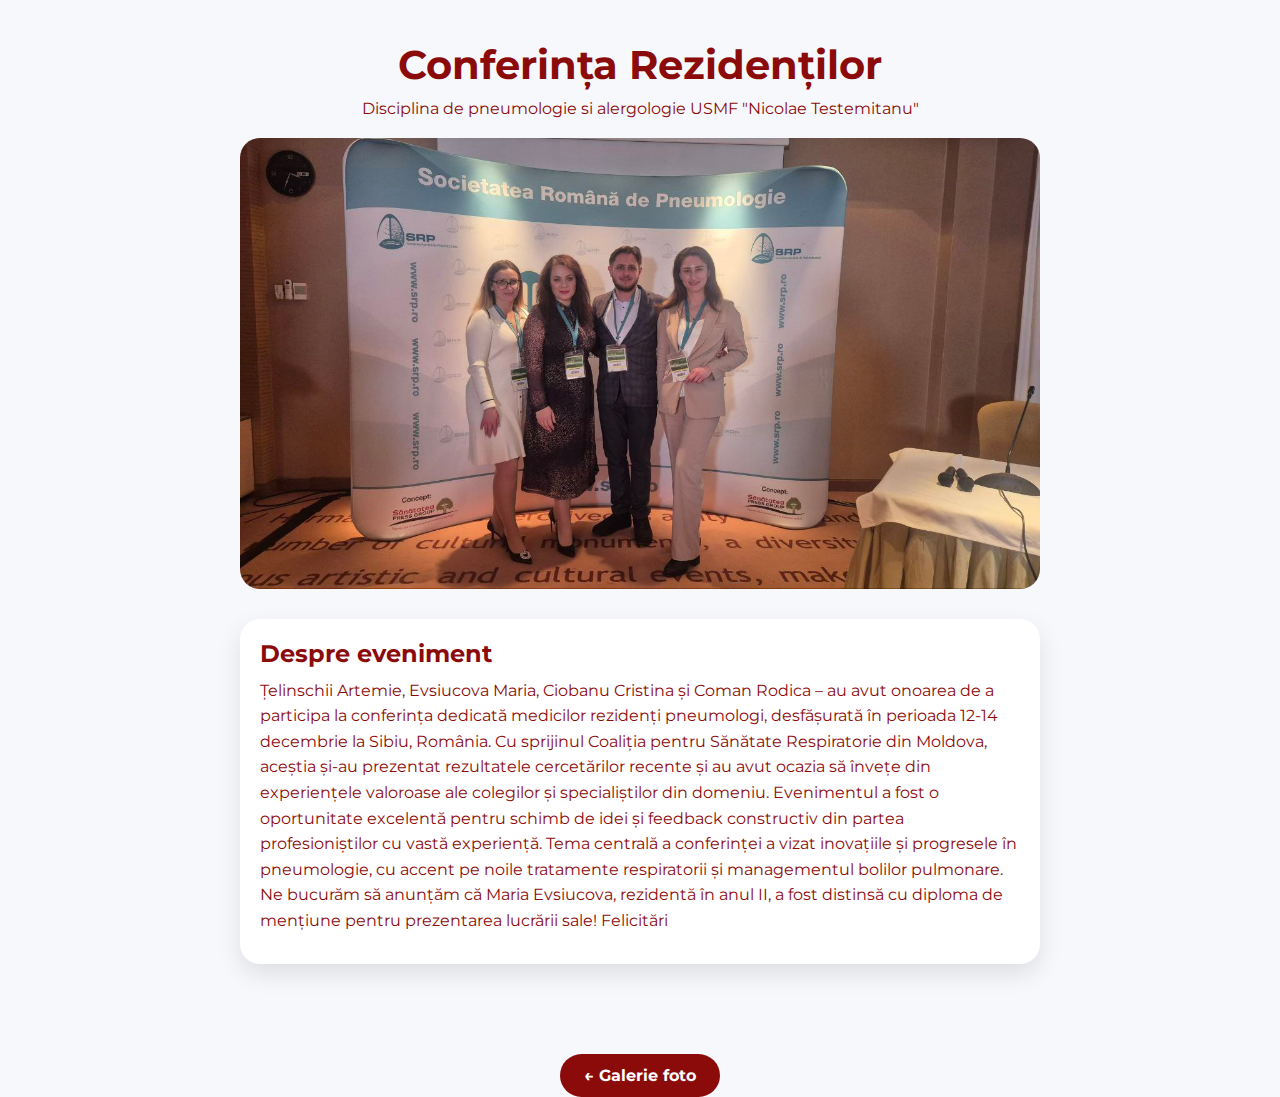
<file: 11.html>
<!DOCTYPE html>
<html lang="ru">
<head>
  <meta charset="UTF-8" />
  <meta name="viewport" content="width=device-width, initial-scale=1.0"/>
  <title>Coalitia pentru Sanatate Respiratorie din Moldova</title>
  <link href="https://fonts.googleapis.com/css2?family=Montserrat:wght@400;700&display=swap" rel="stylesheet">
  <style>
    * {
      box-sizing: border-box;
      margin: 0;
      padding: 0;
    }

    html, body {
      height: 100%;
    }

    body {
      font-family: 'Montserrat', sans-serif;
      background: #f7f8fc;
      color: #8b0b0b;
      display: flex;
      flex-direction: column;
    }

    main {
      flex: 1;
    }

    header {
      text-align: center;
      padding: 40px 20px 20px;
      animation: fadeIn 1s ease forwards;
    }

    header h1 {
      font-size: 2.5rem;
      margin-bottom: 10px;
    }

    .event-cover {
      width: 100%;
      max-width: 800px;
      margin: 0 auto;
      border-radius: 20px;
      overflow: hidden;
      animation: slideUp 1.2s ease forwards;
    }

    .event-cover img {
      width: 100%;
      display: block;
    }

    .event-info {
      max-width: 800px;
      margin: 30px auto;
      padding: 20px;
      background: white;
      border-radius: 20px;
      box-shadow: 0 10px 25px rgba(0,0,0,0.1);
      animation: fadeIn 1.5s ease forwards;
    }

    .event-info p {
      margin: 10px 0;
      line-height: 1.6;
    }

    .gallery {
      display: flex;
      gap: 15px;
      overflow-x: auto;
      padding: 20px;
      max-width: 800px;
      margin: 0 auto;
      animation: slideUp 1.7s ease forwards;
    }

    .gallery img {
      height: 150px;
      border-radius: 12px;
      transition: transform 0.3s;
    }

    .gallery img:hover {
      transform: scale(1.05);
    }

    .back-button {
      display: inline-block;
      text-align: center;
      margin: 20px auto 40px;
      padding: 12px 24px;
      background: #8b0b0b;
      color: white;
      border-radius: 30px;
      text-decoration: none;
      font-weight: bold;
      transition: background 0.3s;
      animation: fadeIn 2s ease forwards;
    }

    .back-button:hover {
      background: #ff0000;
    }

    @keyframes fadeIn {
      from { opacity: 0; transform: translateY(20px); }
      to { opacity: 1; transform: translateY(0); }
    }

    @keyframes slideUp {
      from { opacity: 0; transform: translateY(50px); }
      to { opacity: 1; transform: translateY(0); }
    }

    @media (max-width: 600px) {
      header h1 {
        font-size: 1.7rem;
      }

      .gallery img {
        height: 100px;
      }
    }
  </style>
</head>
<body>

  <main>
    <header>
      <h1>Conferința Rezidenților</h1>
      <p>Disciplina de pneumologie si alergologie USMF "Nicolae Testemitanu"</p>
    </header>

    <div class="event-cover">
      <img src="11.jpg" alt="Обложка события">
    </div>

    <div class="event-info">
      <h2>Despre eveniment</h2>
      <p>Țelinschii Artemie, Evsiucova Maria, Ciobanu Cristina și Coman Rodica – au avut onoarea de a participa la conferința dedicată medicilor rezidenți pneumologi, desfășurată în perioada 12-14 decembrie la Sibiu, România.
        Cu sprijinul Coaliția pentru Sănătate Respiratorie din Moldova, aceștia și-au prezentat rezultatele cercetărilor recente și au avut ocazia să învețe din experiențele valoroase ale colegilor și specialiștilor din domeniu.
         Evenimentul a fost o oportunitate excelentă pentru schimb de idei și feedback constructiv din partea profesioniștilor cu vastă experiență. Tema centrală a conferinței a vizat inovațiile și progresele în pneumologie, cu accent pe noile tratamente respiratorii și managementul bolilor pulmonare.
         Ne bucurăm să anunțăm că Maria Evsiucova, rezidentă în anul II, a fost distinsă cu diploma de mențiune pentru prezentarea lucrării sale!
        Felicitări 
        </p>
      
    </div>

    <div class="gallery">
          </div>
  </main>

  <a href="galerie foto.html" class="back-button">← Galerie foto</a>

</body>
</html>
</file>
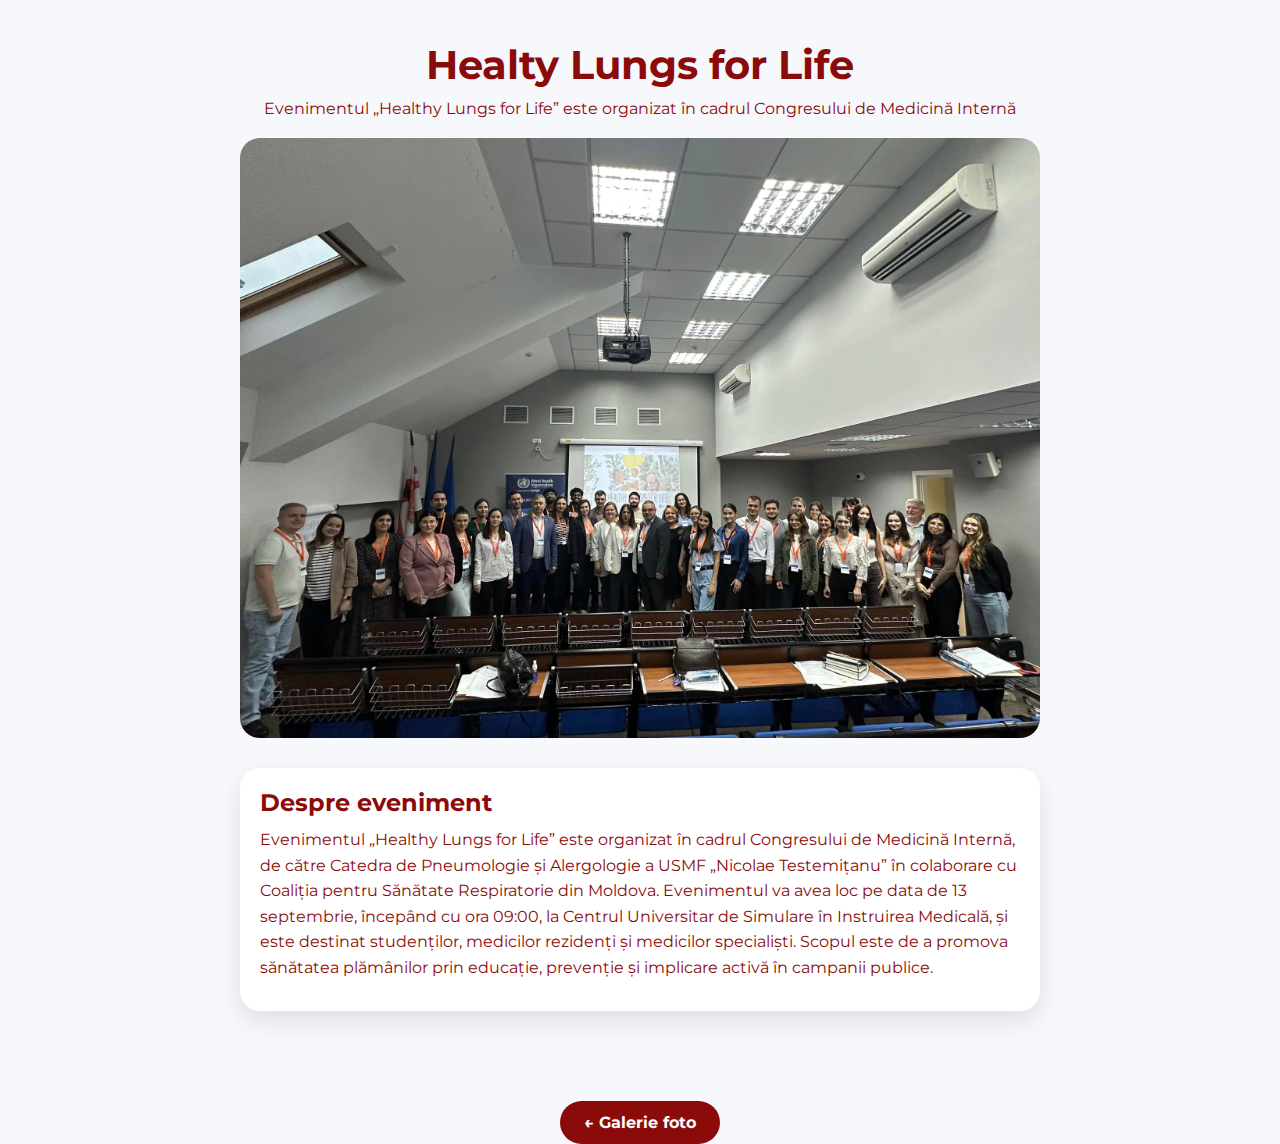
<file: 12.html>
<!DOCTYPE html>
<html lang="ru">
<head>
  <meta charset="UTF-8" />
  <meta name="viewport" content="width=device-width, initial-scale=1.0"/>
  <title>Coalitia pentru Sanatate Respiratorie din Moldova</title>
  <link href="https://fonts.googleapis.com/css2?family=Montserrat:wght@400;700&display=swap" rel="stylesheet">
  <style>
    * {
      box-sizing: border-box;
      margin: 0;
      padding: 0;
    }

    html, body {
      height: 100%;
    }

    body {
      font-family: 'Montserrat', sans-serif;
      background: #f7f8fc;
      color: #8b0b0b;
      display: flex;
      flex-direction: column;
    }

    main {
      flex: 1;
    }

    header {
      text-align: center;
      padding: 40px 20px 20px;
      animation: fadeIn 1s ease forwards;
    }

    header h1 {
      font-size: 2.5rem;
      margin-bottom: 10px;
    }

    .event-cover {
      width: 100%;
      max-width: 800px;
      margin: 0 auto;
      border-radius: 20px;
      overflow: hidden;
      animation: slideUp 1.2s ease forwards;
    }

    .event-cover img {
      width: 100%;
      display: block;
    }

    .event-info {
      max-width: 800px;
      margin: 30px auto;
      padding: 20px;
      background: white;
      border-radius: 20px;
      box-shadow: 0 10px 25px rgba(0,0,0,0.1);
      animation: fadeIn 1.5s ease forwards;
    }

    .event-info p {
      margin: 10px 0;
      line-height: 1.6;
    }

    .gallery {
      display: flex;
      gap: 15px;
      overflow-x: auto;
      padding: 20px;
      max-width: 800px;
      margin: 0 auto;
      animation: slideUp 1.7s ease forwards;
    }

    .gallery img {
      height: 150px;
      border-radius: 12px;
      transition: transform 0.3s;
    }

    .gallery img:hover {
      transform: scale(1.05);
    }

    .back-button {
      display: inline-block;
      text-align: center;
      margin: 20px auto 40px;
      padding: 12px 24px;
      background: #8b0b0b;
      color: white;
      border-radius: 30px;
      text-decoration: none;
      font-weight: bold;
      transition: background 0.3s;
      animation: fadeIn 2s ease forwards;
    }

    .back-button:hover {
      background: #ff0000;
    }

    @keyframes fadeIn {
      from { opacity: 0; transform: translateY(20px); }
      to { opacity: 1; transform: translateY(0); }
    }

    @keyframes slideUp {
      from { opacity: 0; transform: translateY(50px); }
      to { opacity: 1; transform: translateY(0); }
    }

    @media (max-width: 600px) {
      header h1 {
        font-size: 1.7rem;
      }

      .gallery img {
        height: 100px;
      }
    }
  </style>
</head>
<body>

  <main>
    <header>
      <h1>Healty Lungs for Life</h1>
      <p>Evenimentul „Healthy Lungs for Life” este organizat în cadrul Congresului de Medicină Internă</p>
    </header>

    <div class="event-cover">
      <img src="12.jpg" alt="Обложка события">
    </div>

    <div class="event-info">
      <h2>Despre eveniment</h2>
      <p>Evenimentul „Healthy Lungs for Life” este organizat în cadrul Congresului de Medicină Internă, de către Catedra de Pneumologie și Alergologie a USMF „Nicolae Testemițanu” în colaborare cu Coaliția pentru Sănătate Respiratorie din Moldova.
        Evenimentul va avea loc pe data de 13 septembrie, începând cu ora 09:00, la Centrul Universitar de Simulare în Instruirea Medicală, și este destinat studenților, medicilor rezidenți și medicilor specialiști. Scopul este de a promova sănătatea plămânilor prin educație, prevenție și implicare activă în campanii publice.
        
        </p>
      
    </div>

    <div class="gallery">
          </div>
  </main>

  <a href="galerie foto.html" class="back-button">← Galerie foto</a>

</body>
</html>
</file>
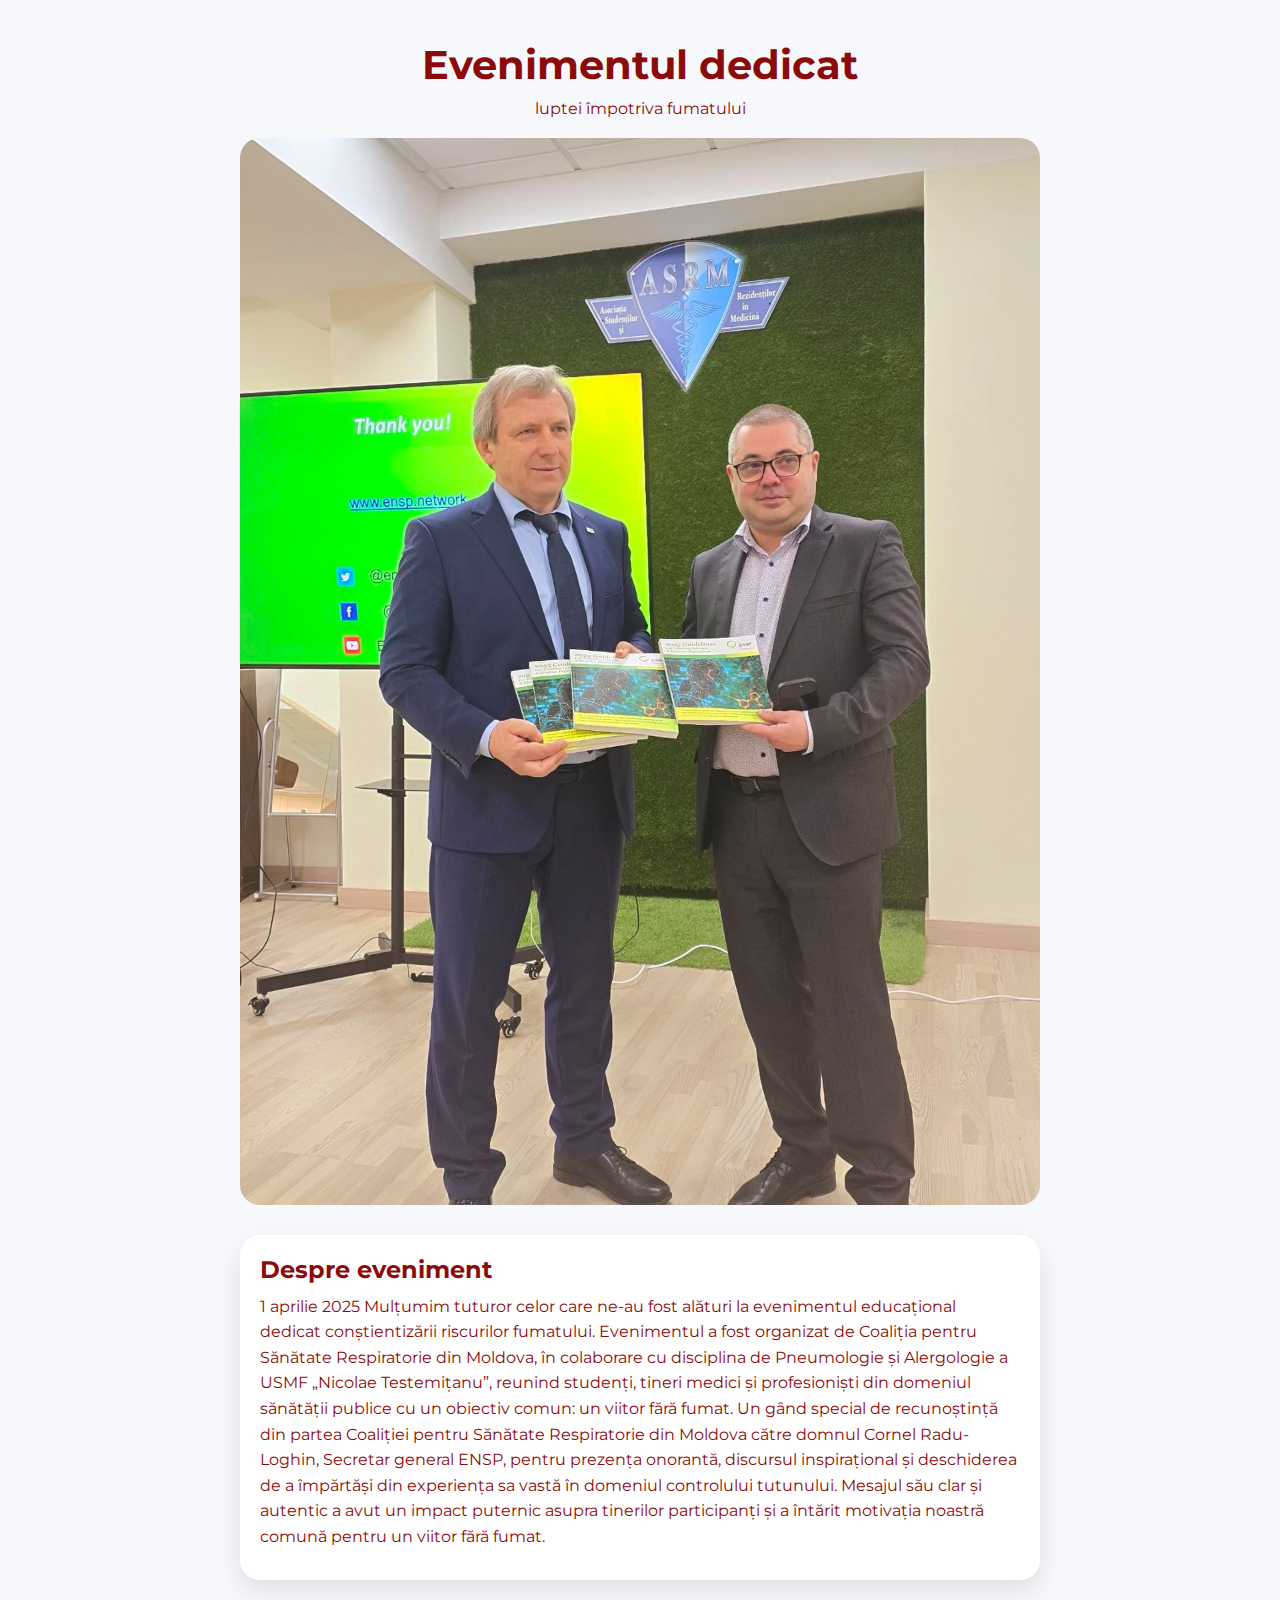
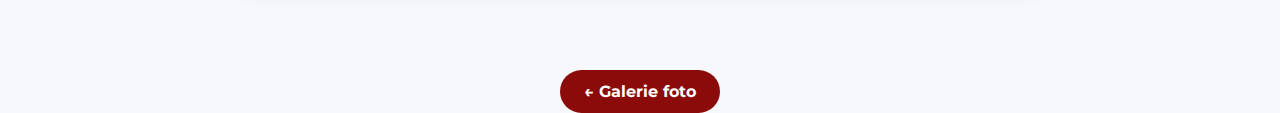
<file: 13.html>
<!DOCTYPE html>
<html lang="ru">
<head>
  <meta charset="UTF-8" />
  <meta name="viewport" content="width=device-width, initial-scale=1.0"/>
  <title>Coalitia pentru Sanatate Respiratorie din Moldova</title>
  <link href="https://fonts.googleapis.com/css2?family=Montserrat:wght@400;700&display=swap" rel="stylesheet">
  <style>
    * {
      box-sizing: border-box;
      margin: 0;
      padding: 0;
    }

    html, body {
      height: 100%;
    }

    body {
      font-family: 'Montserrat', sans-serif;
      background: #f7f8fc;
      color: #8b0b0b;
      display: flex;
      flex-direction: column;
    }

    main {
      flex: 1;
    }

    header {
      text-align: center;
      padding: 40px 20px 20px;
      animation: fadeIn 1s ease forwards;
    }

    header h1 {
      font-size: 2.5rem;
      margin-bottom: 10px;
    }

    .event-cover {
      width: 100%;
      max-width: 800px;
      margin: 0 auto;
      border-radius: 20px;
      overflow: hidden;
      animation: slideUp 1.2s ease forwards;
    }

    .event-cover img {
      width: 100%;
      display: block;
    }

    .event-info {
      max-width: 800px;
      margin: 30px auto;
      padding: 20px;
      background: white;
      border-radius: 20px;
      box-shadow: 0 10px 25px rgba(0,0,0,0.1);
      animation: fadeIn 1.5s ease forwards;
    }

    .event-info p {
      margin: 10px 0;
      line-height: 1.6;
    }

    .gallery {
      display: flex;
      gap: 15px;
      overflow-x: auto;
      padding: 20px;
      max-width: 800px;
      margin: 0 auto;
      animation: slideUp 1.7s ease forwards;
    }

    .gallery img {
      height: 150px;
      border-radius: 12px;
      transition: transform 0.3s;
    }

    .gallery img:hover {
      transform: scale(1.05);
    }

    .back-button {
      display: inline-block;
      text-align: center;
      margin: 20px auto 40px;
      padding: 12px 24px;
      background: #8b0b0b;
      color: white;
      border-radius: 30px;
      text-decoration: none;
      font-weight: bold;
      transition: background 0.3s;
      animation: fadeIn 2s ease forwards;
    }

    .back-button:hover {
      background: #ff0000;
    }

    @keyframes fadeIn {
      from { opacity: 0; transform: translateY(20px); }
      to { opacity: 1; transform: translateY(0); }
    }

    @keyframes slideUp {
      from { opacity: 0; transform: translateY(50px); }
      to { opacity: 1; transform: translateY(0); }
    }

    @media (max-width: 600px) {
      header h1 {
        font-size: 1.7rem;
      }

      .gallery img {
        height: 100px;
      }
    }
  </style>
</head>
<body>

  <main>
    <header>
      <h1>Evenimentul dedicat</h1>
      <p>luptei împotriva fumatului </p>
    </header>

    <div class="event-cover">
      <img src="fumat.jpg" alt="Обложка события">
    </div>

    <div class="event-info">
      <h2>Despre eveniment</h2>
      <p>1 aprilie 2025
        Mulțumim tuturor celor care ne-au fost alături la evenimentul educațional dedicat conștientizării riscurilor fumatului.
        Evenimentul a fost organizat de Coaliția pentru Sănătate Respiratorie din Moldova, în colaborare cu disciplina de Pneumologie și Alergologie a USMF „Nicolae Testemițanu”, reunind studenți, tineri medici și profesioniști din domeniul sănătății publice cu un obiectiv comun: un viitor fără fumat.
        Un gând special de recunoștință din partea Coaliției pentru Sănătate Respiratorie din Moldova către domnul Cornel Radu-Loghin, Secretar general ENSP, pentru prezența onorantă, discursul inspirațional și deschiderea de a împărtăși din experiența sa vastă în domeniul controlului tutunului. 
        Mesajul său clar și autentic a avut un impact puternic asupra tinerilor participanți și a întărit motivația noastră comună pentru un viitor fără fumat.
        
        
        </p>
      
    </div>

    <div class="gallery">
          </div>
  </main>

  <a href="galerie foto.html" class="back-button">← Galerie foto</a>

</body>
</html>
</file>
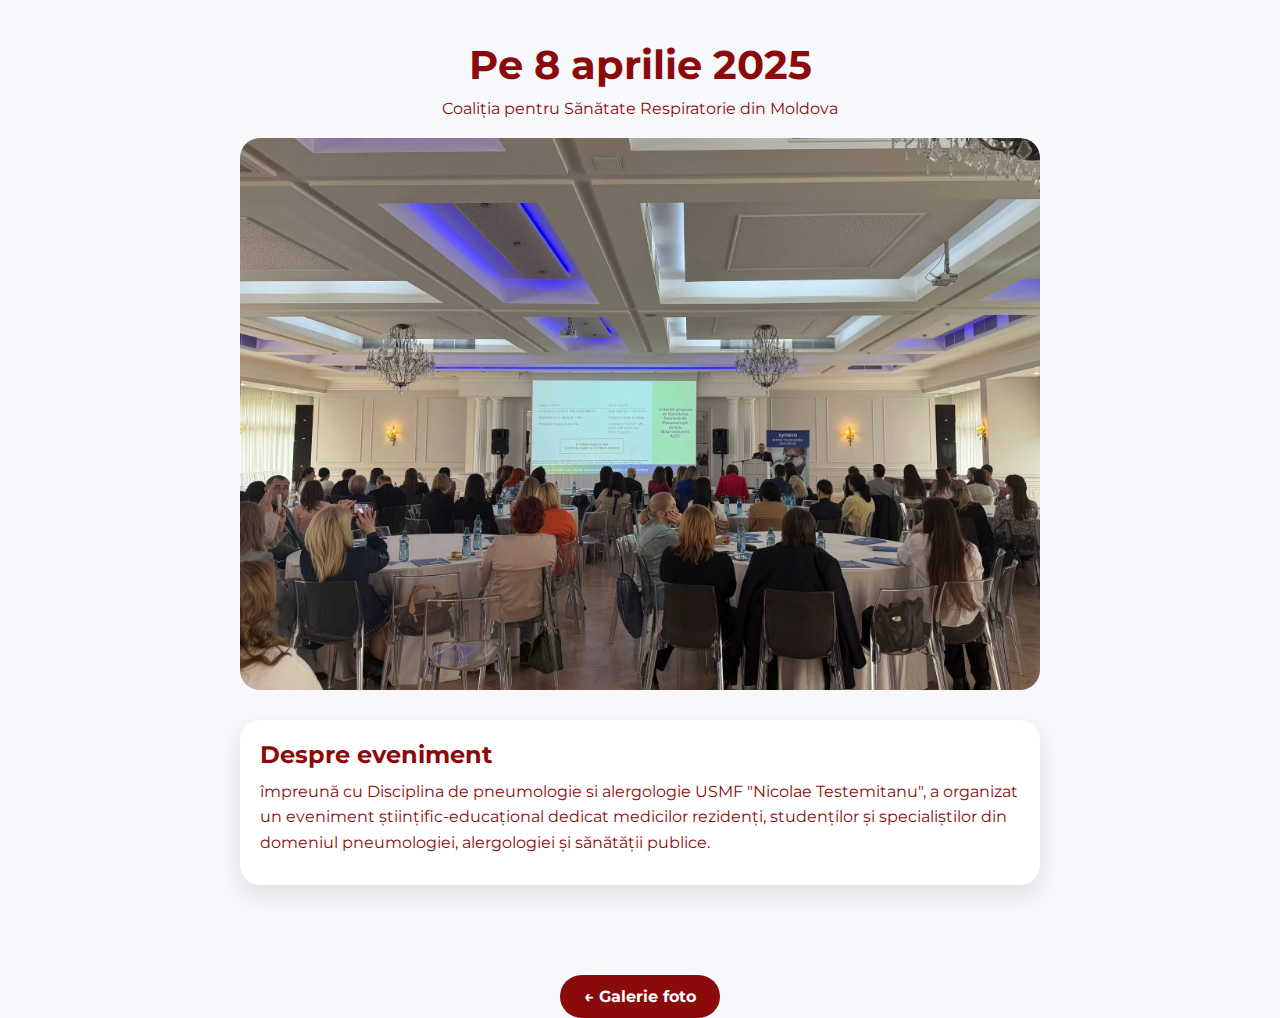
<file: 14.html>
<!DOCTYPE html>
<html lang="ru">
<head>
  <meta charset="UTF-8" />
  <meta name="viewport" content="width=device-width, initial-scale=1.0"/>
  <title>Coalitia pentru Sanatate Respiratorie din Moldova</title>
  <link href="https://fonts.googleapis.com/css2?family=Montserrat:wght@400;700&display=swap" rel="stylesheet">
  <style>
    * {
      box-sizing: border-box;
      margin: 0;
      padding: 0;
    }

    html, body {
      height: 100%;
    }

    body {
      font-family: 'Montserrat', sans-serif;
      background: #f7f8fc;
      color: #8b0b0b;
      display: flex;
      flex-direction: column;
    }

    main {
      flex: 1;
    }

    header {
      text-align: center;
      padding: 40px 20px 20px;
      animation: fadeIn 1s ease forwards;
    }

    header h1 {
      font-size: 2.5rem;
      margin-bottom: 10px;
    }

    .event-cover {
      width: 100%;
      max-width: 800px;
      margin: 0 auto;
      border-radius: 20px;
      overflow: hidden;
      animation: slideUp 1.2s ease forwards;
    }

    .event-cover img {
      width: 100%;
      display: block;
    }

    .event-info {
      max-width: 800px;
      margin: 30px auto;
      padding: 20px;
      background: white;
      border-radius: 20px;
      box-shadow: 0 10px 25px rgba(0,0,0,0.1);
      animation: fadeIn 1.5s ease forwards;
    }

    .event-info p {
      margin: 10px 0;
      line-height: 1.6;
    }

    .gallery {
      display: flex;
      gap: 15px;
      overflow-x: auto;
      padding: 20px;
      max-width: 800px;
      margin: 0 auto;
      animation: slideUp 1.7s ease forwards;
    }

    .gallery img {
      height: 150px;
      border-radius: 12px;
      transition: transform 0.3s;
    }

    .gallery img:hover {
      transform: scale(1.05);
    }

    .back-button {
      display: inline-block;
      text-align: center;
      margin: 20px auto 40px;
      padding: 12px 24px;
      background: #8b0b0b;
      color: white;
      border-radius: 30px;
      text-decoration: none;
      font-weight: bold;
      transition: background 0.3s;
      animation: fadeIn 2s ease forwards;
    }

    .back-button:hover {
      background: #ff0000;
    }

    @keyframes fadeIn {
      from { opacity: 0; transform: translateY(20px); }
      to { opacity: 1; transform: translateY(0); }
    }

    @keyframes slideUp {
      from { opacity: 0; transform: translateY(50px); }
      to { opacity: 1; transform: translateY(0); }
    }

    @media (max-width: 600px) {
      header h1 {
        font-size: 1.7rem;
      }

      .gallery img {
        height: 100px;
      }
    }
  </style>
</head>
<body>

  <main>
    <header>
      <h1>Pe 8 aprilie 2025</h1>
      <p>Coaliția pentru Sănătate Respiratorie din Moldova</p>
    </header>

    <div class="event-cover">
      <img src="14.jpg" alt="Обложка события">
    </div>

    <div class="event-info">
      <h2>Despre eveniment</h2>
      <p>împreună cu Disciplina de pneumologie si alergologie USMF "Nicolae Testemitanu", a organizat un eveniment științific-educațional dedicat medicilor rezidenți, studenților și specialiștilor din domeniul pneumologiei, alergologiei și sănătății publice.
        
        </p>
      
    </div>

    <div class="gallery">
          </div>
  </main>

  <a href="galerie foto.html" class="back-button">← Galerie foto</a>

</body>
</html>
</file>
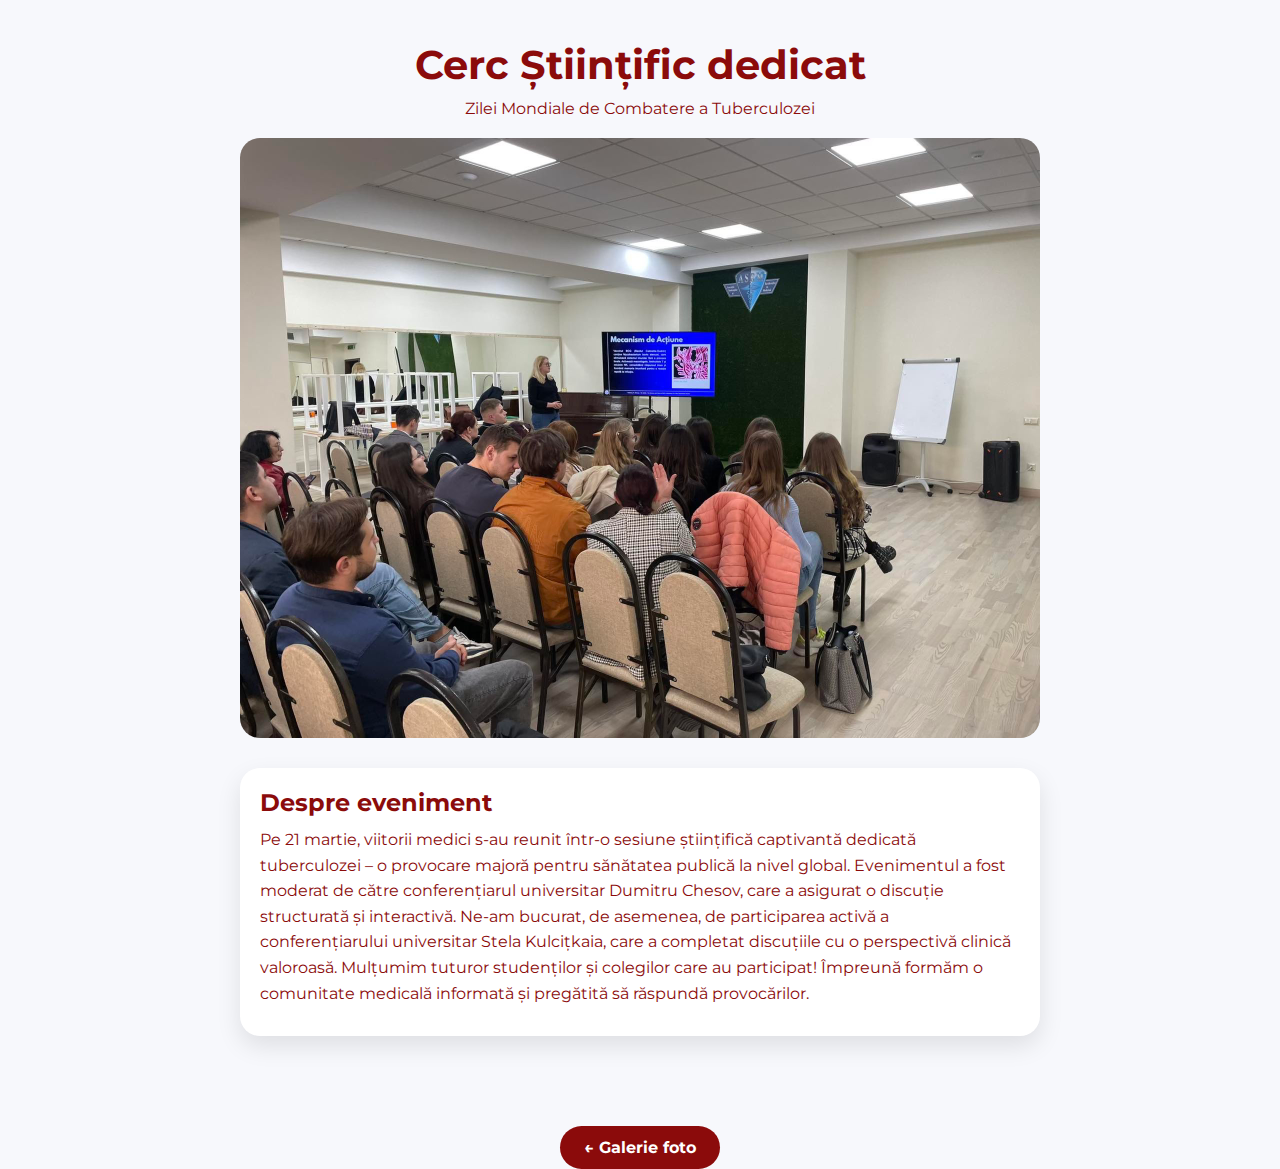
<file: 15.html>
<!DOCTYPE html>
<html lang="ru">
<head>
  <meta charset="UTF-8" />
  <meta name="viewport" content="width=device-width, initial-scale=1.0"/>
  <title>Coalitia pentru Sanatate Respiratorie din Moldova</title>
  <link href="https://fonts.googleapis.com/css2?family=Montserrat:wght@400;700&display=swap" rel="stylesheet">
  <style>
    * {
      box-sizing: border-box;
      margin: 0;
      padding: 0;
    }

    html, body {
      height: 100%;
    }

    body {
      font-family: 'Montserrat', sans-serif;
      background: #f7f8fc;
      color: #8b0b0b;
      display: flex;
      flex-direction: column;
    }

    main {
      flex: 1;
    }

    header {
      text-align: center;
      padding: 40px 20px 20px;
      animation: fadeIn 1s ease forwards;
    }

    header h1 {
      font-size: 2.5rem;
      margin-bottom: 10px;
    }

    .event-cover {
      width: 100%;
      max-width: 800px;
      margin: 0 auto;
      border-radius: 20px;
      overflow: hidden;
      animation: slideUp 1.2s ease forwards;
    }

    .event-cover img {
      width: 100%;
      display: block;
    }

    .event-info {
      max-width: 800px;
      margin: 30px auto;
      padding: 20px;
      background: white;
      border-radius: 20px;
      box-shadow: 0 10px 25px rgba(0,0,0,0.1);
      animation: fadeIn 1.5s ease forwards;
    }

    .event-info p {
      margin: 10px 0;
      line-height: 1.6;
    }

    .gallery {
      display: flex;
      gap: 15px;
      overflow-x: auto;
      padding: 20px;
      max-width: 800px;
      margin: 0 auto;
      animation: slideUp 1.7s ease forwards;
    }

    .gallery img {
      height: 150px;
      border-radius: 12px;
      transition: transform 0.3s;
    }

    .gallery img:hover {
      transform: scale(1.05);
    }

    .back-button {
      display: inline-block;
      text-align: center;
      margin: 20px auto 40px;
      padding: 12px 24px;
      background: #8b0b0b;
      color: white;
      border-radius: 30px;
      text-decoration: none;
      font-weight: bold;
      transition: background 0.3s;
      animation: fadeIn 2s ease forwards;
    }

    .back-button:hover {
      background: #ff0000;
    }

    @keyframes fadeIn {
      from { opacity: 0; transform: translateY(20px); }
      to { opacity: 1; transform: translateY(0); }
    }

    @keyframes slideUp {
      from { opacity: 0; transform: translateY(50px); }
      to { opacity: 1; transform: translateY(0); }
    }

    @media (max-width: 600px) {
      header h1 {
        font-size: 1.7rem;
      }

      .gallery img {
        height: 100px;
      }
    }
  </style>
</head>
<body>

  <main>
    <header>
      <h1>Cerc Științific dedicat</h1>
      <p>Zilei Mondiale de Combatere a Tuberculozei </p>
    </header>

    <div class="event-cover">
      <img src="166.jpg" alt="Обложка события">
    </div>

    <div class="event-info">
      <h2>Despre eveniment</h2>
      <p>Pe 21 martie, viitorii medici s-au reunit într-o sesiune științifică captivantă dedicată tuberculozei – o provocare majoră pentru sănătatea publică la nivel global.
        Evenimentul a fost moderat de către conferențiarul universitar Dumitru Chesov, care a asigurat o discuție structurată și interactivă. Ne-am bucurat, de asemenea, de participarea activă a conferențiarului universitar Stela Kulcițkaia, care a completat discuțiile cu o perspectivă clinică valoroasă.
        Mulțumim tuturor studenților și colegilor care au participat! Împreună formăm o comunitate medicală informată și pregătită să răspundă provocărilor.
        
        
        </p>
      
    </div>

    <div class="gallery">
          </div>
  </main>

  <a href="galerie foto.html" class="back-button">← Galerie foto</a>

</body>
</html>
</file>
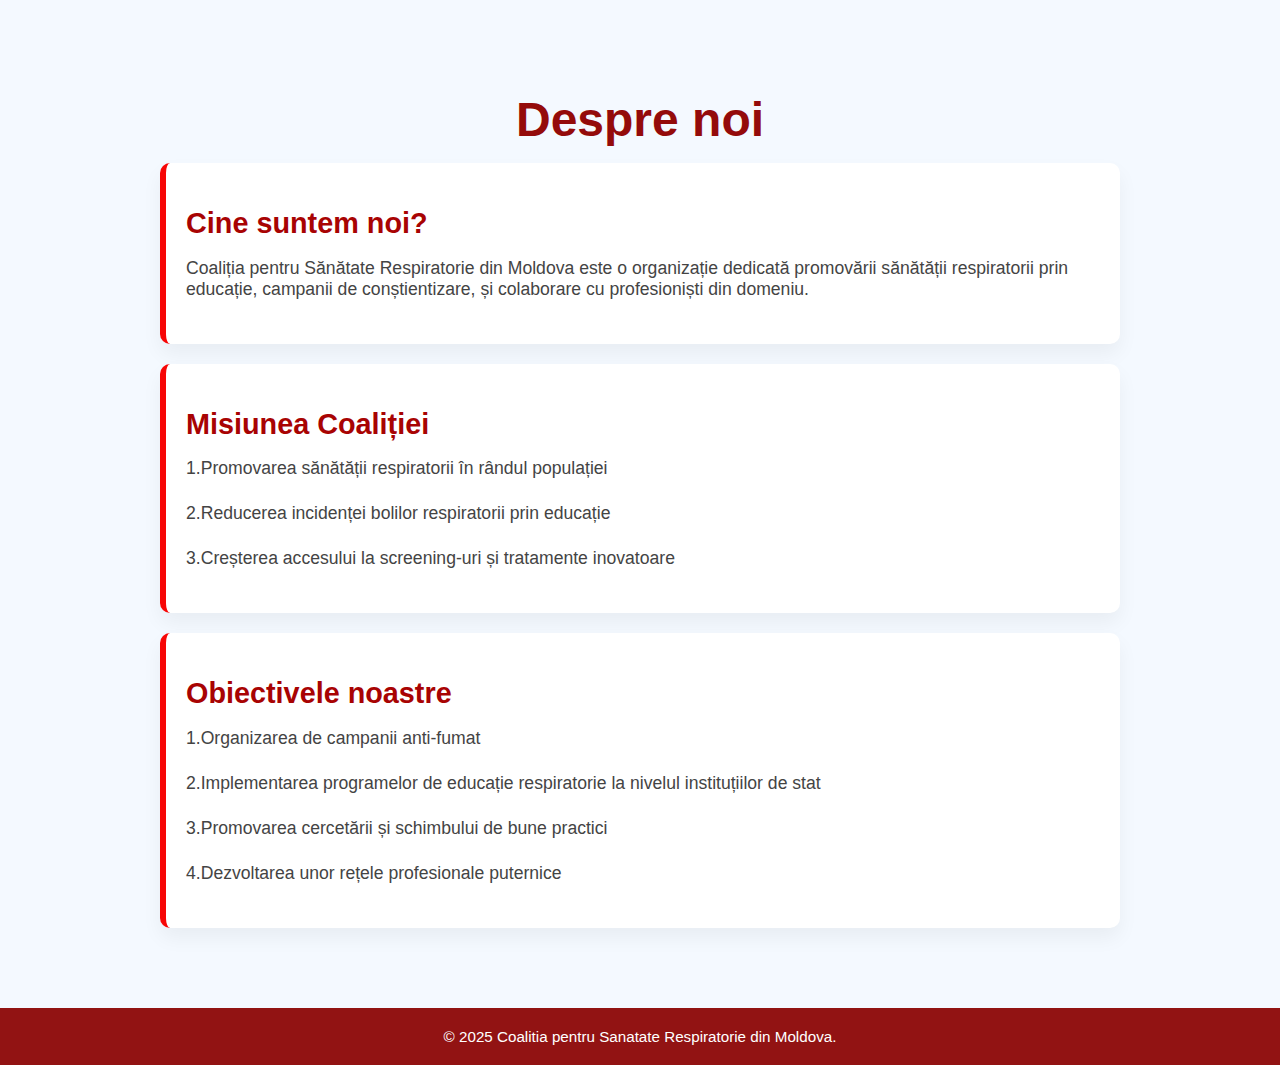
<file: about.html>
<!DOCTYPE html>
<html lang="ru">
<head>
  <meta charset="UTF-8" />
  <meta name="viewport" content="width=device-width, initial-scale=1" />
  <title> Coalitia pentru Sanatate Respiratorie din Moldova</title>
  <style>
    * {
      box-sizing: border-box;
    }

    html, body {
      height: 100%;
      margin: 0;
      font-family: 'Segoe UI', sans-serif;
      background: #f4f9ff;
      color: #961414;
      display: flex;
      flex-direction: column;
    }

    main {
      flex: 1;
      padding: 60px 20px;
      max-width: 1000px;
      margin: 0 auto;
    }

    h1 {
      text-align: center;
      font-size: 3rem;
      color: #940b0b;
      margin-bottom: 1rem;
    }

    .section h2 {
      font-size: 1.8rem;
      color: #a80303;
      margin-bottom: 0.5rem;
    }

    .section p {
      font-size: 1.1rem;
      color: #444;
      margin-bottom: 1.5rem;
    }

    .info-block {
      background: #ffffff;
      border-left: 6px solid #f70606;
      padding: 20px;
      border-radius: 10px;
      margin-bottom: 20px;
      box-shadow: 0 10px 20px rgba(0,0,0,0.05);
      transition: transform 0.4s ease, box-shadow 0.4s ease;
    }

    .info-block:hover {
      transform: scale(1.03);
      box-shadow: 0 20px 40px rgba(214, 2, 2, 0.3);
      background: #fff0f0;
    }

    footer {
      background: #921313;
      color: #ffffff;
      text-align: center;
      padding: 20px 10px;
      font-size: 0.95rem;
    }

    .section {
      opacity: 0;
      transform: translateY(30px);
      transition: all 0.8s ease-out;
    }

    .section.visible {
      opacity: 1;
      transform: translateY(0);
    }

    @media (max-width: 600px) {
      h1 {
        font-size: 2rem;
      }

      .section h2 {
        font-size: 1.5rem;
      }
    }
  </style>
</head>
<body>

  <main>
    <h1>Despre noi</h1>

    <div class="section" id="about">
      <div class="info-block">
        <h2>Cine suntem noi?</h2>
        <p>Coaliția pentru Sănătate Respiratorie din Moldova este o organizație dedicată promovării sănătății respiratorii prin educație, campanii de conștientizare, și colaborare cu profesioniști din domeniu.
        </p>
      </div>

      <div class="info-block">
        <h2>Misiunea Coaliției</h2>
        <p> 1.Promovarea sănătății respiratorii în rândul populației
          <p>2.Reducerea incidenței bolilor respiratorii prin educație</p>
         <p> 3.Creșterea accesului la screening-uri și tratamente inovatoare</p>
         </p>
      </div>

      <div class="info-block">
        <h2>Obiectivele noastre</h2>
        <p>1.Organizarea de campanii anti-fumat</p>
        <p>2.Implementarea programelor de educație respiratorie la nivelul instituțiilor de stat</p>
        <p>3.Promovarea cercetării și schimbului de bune practici</p>
        <p>4.Dezvoltarea unor rețele profesionale puternice</p>
        
        
        
      </div>
    </div>
  </main>

  <footer>
    © 2025 Coalitia pentru Sanatate Respiratorie din Moldova.
  </footer>

  <script>
    const observer = new IntersectionObserver(entries => {
      entries.forEach(entry => {
        if (entry.isIntersecting) {
          entry.target.classList.add('visible');
        }
      });
    }, {
      threshold: 0.2
    });

    document.querySelectorAll('.section').forEach(section => {
      observer.observe(section);
    });
  </script>

</body>
</html>
</file>
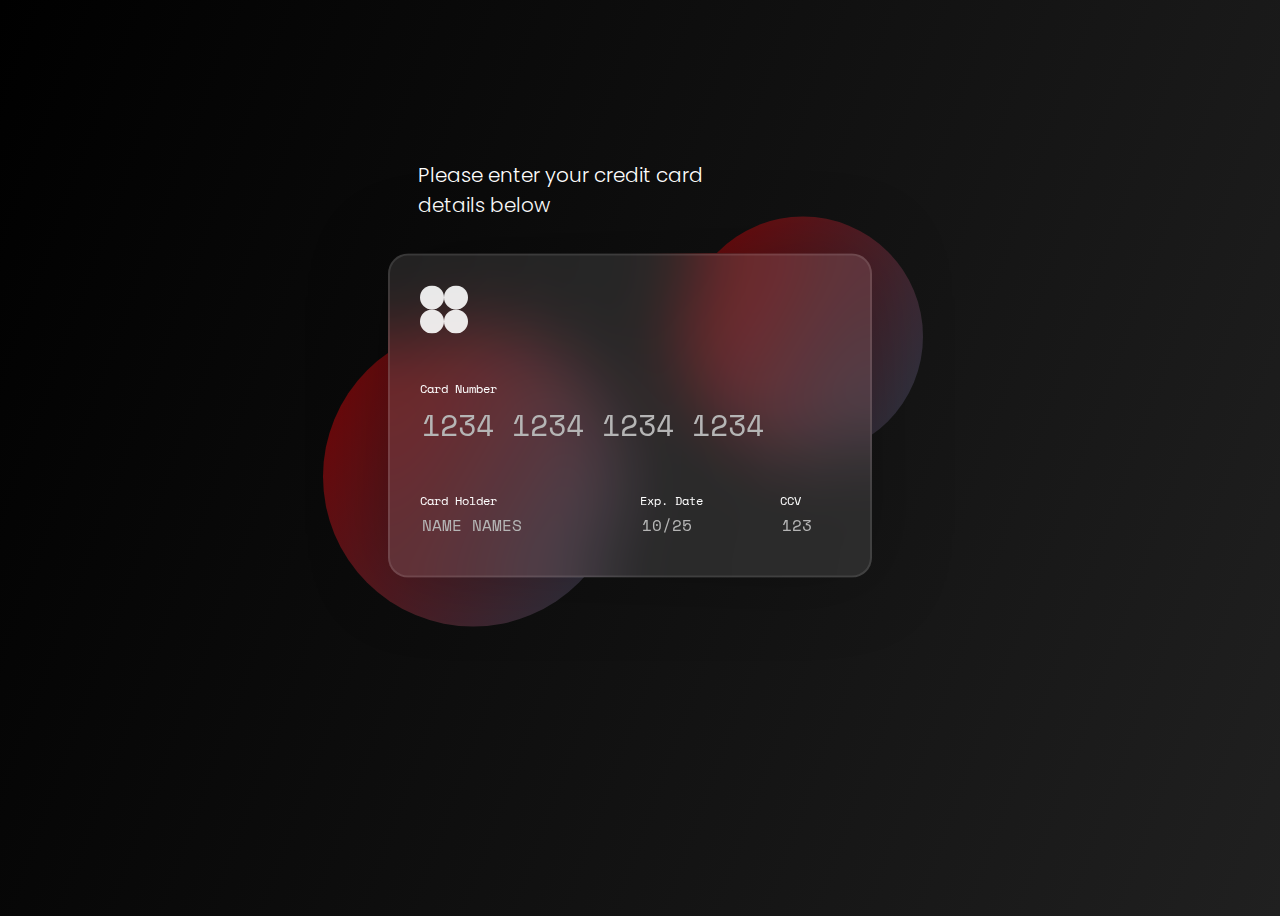
<file: card.html>
<!DOCTYPE html>
<html lang="en">
<head>
  <meta charset="UTF-8">
  <meta name="viewport" content="width=device-width, initial-scale=1.0">
  <link rel="stylesheet" href="card.css">
  <title>WEB BEKS</title>
  <link rel="preconnect" href="https://fonts.gstatic.com">
  <link href="https://fonts.googleapis.com/css2?family=Space+Mono:ital,wght@0,400;0,700;1,400;1,700&display=swap" rel="stylesheet">
  <link rel="preconnect" href="https://fonts.gstatic.com">
  <link href="https://fonts.googleapis.com/css2?family=Poppins:wght@300;400&display=swap" rel="stylesheet">
  <script src="https://ajax.googleapis.com/ajax/libs/jquery/3.5.1/jquery.min.js"></script>
</head>
<body>

  <div class="box">

    <div class="mdl">
      <div class="circles">
        <div class="circle circle-1"></div>
        <div class="circle circle-2"></div>
      </div>
      <h1 class="title">
        Please enter your credit card <br>details below
      </h1>

      <div class="card">

        <form>
          <div class="logo">
            <?xml version="1.0" encoding="UTF-8"?>
            <svg width="48px" height="48px" viewBox="0 0 64 64" version="1.1" xmlns="http://www.w3.org/2000/svg" xmlns:xlink="http://www.w3.org/1999/xlink">
              <title>Group</title>
              <g id="Page-1" stroke="none" stroke-width="1" fill="none" fill-rule="evenodd">
                <g id="Group" fill="#FFFFFF">
                  <circle id="Oval" cx="16" cy="16" r="16"></circle>
                  <circle id="Oval" cx="16" cy="48" r="16"></circle>
                  <circle id="Oval" cx="48" cy="16" r="16"></circle>
                  <circle id="Oval" cx="48" cy="48" r="16"></circle>
                </g>
              </g>
            </svg>

          </div>
          <div class="card-number">
            <label>Card Number</label>
            <input id="card-number" placeholder="1234 1234 1234 1234" type="text" required maxlength="19">
            <span class="underline"></span>

          </div>
          <br>
          <div class="group">
            <div class="card-name">
              <label>Card Holder</label>
              <input id="card-name" placeholder="NAME NAMES" type="text" required>
              <span class="underline"></span>

            </div>
            <div class="expiration-date">
              <label>Exp. Date</label>
              <input id="card-exp" placeholder="10/25" type="text" maxlength="5" required>
              <span class="underline"></span>

            </div>
            <div class="ccv">
              <label>CCV</label>
              <input id="card-ccv" placeholder="123" type="text" maxlength="3" required>
              <span class="underline"></span>
            </div>

          </div>
        </form>
      </div>
    </div>

  </div>

  <script src="card.js"></script>
</body>
</html>
</file>
<file: card.css>
body {
  display: block;
  position: center;
  font-family: 'Space Mono', monospace;
  background-color: rgb(240, 244, 247);
  background: linear-gradient(-70deg, #202020, #000000);
  height: 100vh;
  overflow: hidden;
}
.circle {
  position: absolute;
  border-radius: 50%;
  background: linear-gradient(120deg, #8d0101, #2c3e50);
}
.circles {
  position: absolute;
  height: 270px;
  width: 450px;
  top: 50%;
  left: 50%;
  transform: translate(-50%, -50%);
  z-index: -1;
}
.circle-1 {
  height: 300px;
  width: 300px;
  top: 100px;
  left: -50px;
  opacity: 0.8;
  animation-timing-function: cubic-bezier(0.54, 0.085, 0.5, 0.92);
  animation-iteration-count: infinite;
  animation-name: float;
  -webkit-animation-name: float;
  animation-duration: 6s;
  -webkit-animation-duration: 6s;
  -webkit-animation-delay: 3.5s;
  animation-delay: 3.5s;
  animation-direction: alternate;

}
.circle-2 {
  height: 240px;
  width: 240px;
  bottom: 40px;
  right: -100px;
  opacity: 0.8;
  animation-timing-function: cubic-bezier(0.54, 0.085, 0.5, 0.92);
  animation-iteration-count: infinite;
  animation-name: float;
  -webkit-animation-name: float;
  animation-duration: 6s;
  -webkit-animation-duration: 6s;
  -webkit-animation-delay: 2s;
  animation-delay: 2s;
  animation-direction: alternate;
}

@keyframes explode {
  0% {
    opacity: 1;
  }
  100% {
    transform: scale(1.2);
    opacity: 0;
  }
}

@keyframes float {
  0% {
    -webkit-transform: rotateX(0deg) translateY(0px);
    -moz-transform: rotateX(0deg) translateY(0px);
    -ms-transform: rotateX(0deg) translateY(0px);
    -o-transform: rotateX(0deg) translateY(0px);
    transform: rotateX(0deg) translateY(0px);
  }
  50% {
    -webkit-transform: rotateX(0deg) translateY(1px) translateX(5px);
    -moz-transform: rotateX(0deg) translateY(10px) translateX(5px);
    -ms-transform: rotateX(0deg) translateY(30px) translateX(5px);
    -o-transform: rotateX(0deg) translateY(40px) translateX(5px);
    transform: rotateX(0deg) translateY(10px) translateX(5px);
  }
  100% {
    -webkit-transform: rotateX(0deg) translateY(0px) translateX(1px);
    -moz-transform: rotateX(0deg) translateY(0px) translateX(1px);
    -ms-transform: rotateX(0deg) translateY(0px) translateX(1px);
    -o-transform: rotateX(0deg) translateY(0px) translateX(1px);
    transform: rotateX(0deg) translateY(0px) translateX(1px);
  }

}
.mdl {
  height: auto;
  width: 420px;
  position: absolute;
  top: 45%;
  left: 50%;
  transform: translate(-60%, -60%);

}
h1 {
  font-family: 'Poppins', sans-serif;
  font-size: 20px;
  font-weight: 300;
  padding-left: 30px;
  padding-bottom: 20px;
  color: #ffffff;
  width: 420px;
  line-height: 1.5em;
  text-align: left;
}
.card {
  height: 260px;
  width: 420px;
  border-radius: 20px;
  background: rgba(255, 255, 255, 0.1);
  backdrop-filter: blur(35px);
  border: 2px solid rgba(255, 255, 255, 0.1);
  box-shadow: 0 0 80px rgba(0, 0, 0, 0.25);
  padding: 30px 30px 30px 30px;
  overflow: hidden;

}
.logo {
  padding-bottom: 40px;
  opacity: 0.9;
}
input[id="card-number"] {
  font-size: 30px;
  font-family: 'Space Mono', monospace;
  width: 100%;
  height: 50px;
}
input[id="card-number"]::placeholder {
  color: #b5b5b5;
  font-size: 30px;
  font-family: 'Space Mono', monospace;
}
input::placeholder {
  color: #b5b5b5;
  font-family: 'Space Mono', monospace;
}
.group {
  display: inline-flex;
  margin: 0;
  padding: 0;
}
.card-number {
  position: relative;
  display: inline-block;
  overflow: hidden;
  margin-bottom: 30px;
}
.card-number>input[id="card-number"] {
  border: none;
  margin-bottom: 0px;
  outline: none;
}
.card-name>input[id="card-name"] {
  border: none;
  margin-bottom: 0px;
  outline: none;
}
.card-exp>input[id="card-exp"] {
  border: none;
  margin-bottom: 0px;
  outline: none;
}
.card-ccv>input[id="card-ccv"] {
  border: none;
  margin-bottom: 0px;
  outline: none;
}
.underline {
  transition: all 0.3s;
  display: inline-block;
  bottom: 0;
  left: -100%;
  position: absolute;
  width: 100%;
  height: 2px;
  background-color: #ffffff;
}

.card-number>input[id="card-number"]:hover+.underline {
  left: 0;
}
.card-number>input[id="card-number"]:focus+.underline {
  left: 0;
}
.card-name>input[id="card-name"]:hover+.underline {
  left: 0;
}
.card-name>input[id="card-name"]:focus+.underline {
  left: 0;
}
.expiration-date>input[id="card-exp"]:hover+.underline {
  left: 0;
}
.expiration-date>input[id="card-exp"]:focus+.underline {
  left: 0;
}
.ccv>input[id="card-ccv"]:hover+.underline {
  left: 0;
}
.ccv>input[id="card-ccv"]:focus+.underline {
  left: 0;
}

.card-name {
  font-family: 'Space Mono', monospace;
  padding: 0px 80px 0px 0px;
  margin-right: 40px;
  width: 100px;
  position: relative;
  display: inline-block;
  overflow: hidden;
}
.expiration-date {
  font-family: 'Space Mono', monospace;
  padding: 0px 0px 0px 0px;
  margin-right: 60px;
  width: 80px;
  position: relative;
  display: inline-block;
  overflow: hidden;
}
.ccv {
  font-family: 'Space Mono', monospace;
  padding: 0px 0px 0px 0px;
  margin-right: 0px;
  width: 60px;
  position: relative;
  display: inline-block;
  overflow: hidden;
}
input {
  font-family: 'Space Mono', monospace;
  border: none;
  font-size: 16px;
  height: 26px;
  color: #ffffff;
  background: 0;
}
input:focus {
  border-bottom: 2px solid white;
  outline: none;
  font-family: 'Space Mono', monospace;
  border: none;
  color: white;
  font-size: 16px;
  height: 30px;
  margin-bottom: -2px;
}
input:hover {
  border-bottom: 2px solid white;
  font-family: 'Space Mono', monospace;
  color: white;
  margin-bottom: -2px;
  font-size: 16px;
  height: 30px;
}
input[id="card-number"]:focus {
  border: none;
  border-bottom: 2px solid white;
  color: white;
  font-size: 30px;
  height: 50px;
  margin-bottom: -2px;
  width: 400px;
}
input[id="card-number"]:hover {
  border: none;
  border-bottom: 2px solid white;
  color: white;
  font-size: 30px;
  height: 50px;
  margin-bottom: -2px;
  width: 400px;
}
input[id="card-name"] {
  color: white;
  margin-bottom: -2px;
  font-size: 16px;
  height: 26px;
  width: 160px;
}
input[id="card-name"]:hover {
  border-bottom: 2px solid white;
  color: white;
  margin-bottom: -2px;
  font-size: 16px;
  height: 26px;
  width: 160px;
}
input[id="card-name"]:focus {
  border-bottom: 2px solid white;
  color: white;
  margin-bottom: -2px;
  font-size: 16px;
  height: 26px;
  width: 160px;
}
input[id="card-exp"]:hover {
  border-bottom: 2px solid white;
  color: white;
  margin-bottom: -2px;
  font-size: 16px;
  height: 26px;
  width: 80px;
}
input[id="card-exp"]:focus {
  border-bottom: 2px solid white;
  color: white;
  margin-bottom: -2px;
  font-size: 16px;
  height: 26px;
  width: 80px;
}
input[id="card-ccv"]:hover {
  border-bottom: 2px solid white;
  color: white;
  margin-bottom: -2px;
  font-size: 16px;
  height: 26px;
  width: 50px;

}
input[id="card-ccv"]:focus {
  border-bottom: 2px solid white;
  color: white;
  margin-bottom: -2px;
  font-size: 16px;
  height: 26px;
  width: 50px;

}
label {
  color: white;
  font-size: 12px;
  font-weight: normal;
  font-family: 'Space Mono', monospace;
  pointer-events: none;
  display: block;
  padding-bottom: 2px;

}
</file>
